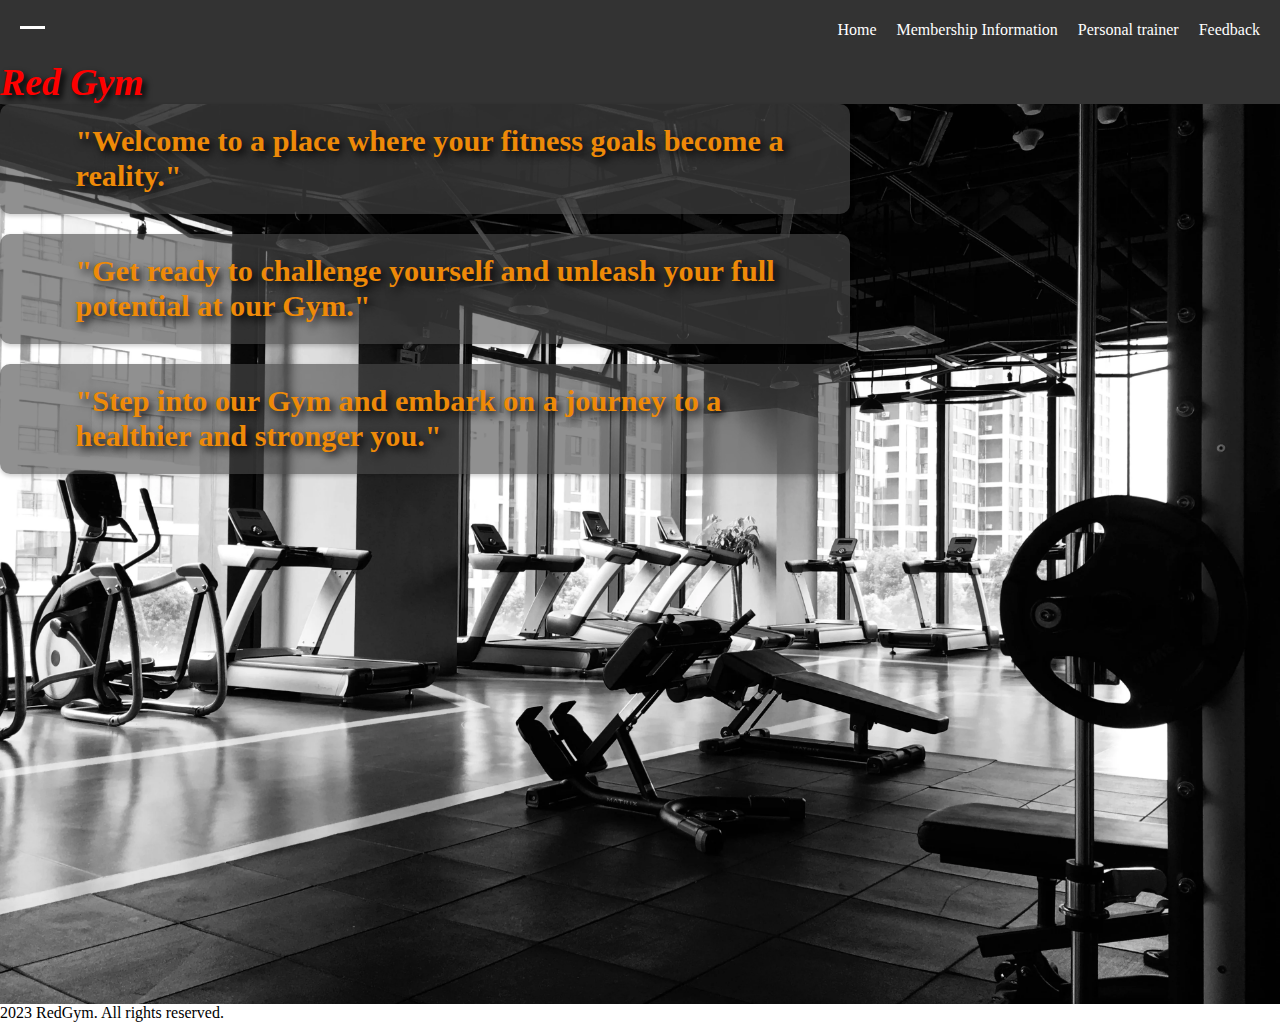
<file: index.html>
<!DOCTYPE html>
<html lang="en">
  <head>
    <meta charset="UTF-8" >
    <meta name="viewport" content="width=device-width, initial-scale=1.0" >
    <link rel="stylesheet" href="style/style.css" type="text/css" >
    <title>Red Gym</title>
  </head>
  <!--navbar-->
  <body>
    <nav class="navbar">
      <input type="checkbox" id="navbar-toggle" >
      <label for="navbar-toggle" class="menu-icon">
        <span class="hamburger"></span>
      </label>
      <ul class="menu">
        <li><a href="index.html">Home</a></li>
        <li><a href="membership.html">Membership Information</a></li>
        <li><a href="personaltr.html">Personal trainer</a></li>
        <li><a href="feedback.html">Feedback</a></li>
      </ul>
    </nav>
    <h1 class="logo">Red Gym</h1>
    <!--content-->
    <div class="index-background">
      <h3 class="window">
        "Welcome to a place where your fitness goals become a reality."
      </h3>
      <h3 class="window">
        "Get ready to challenge yourself and unleash your full potential at our
        Gym."
      </h3>
      <h3 class="window">
        "Step into our Gym and embark on a journey to a healthier and stronger
        you."
      </h3>
    </div>

    <footer>
      <p>2023 RedGym. All rights reserved.</p>
    </footer>
  </body>
</html>
</file>
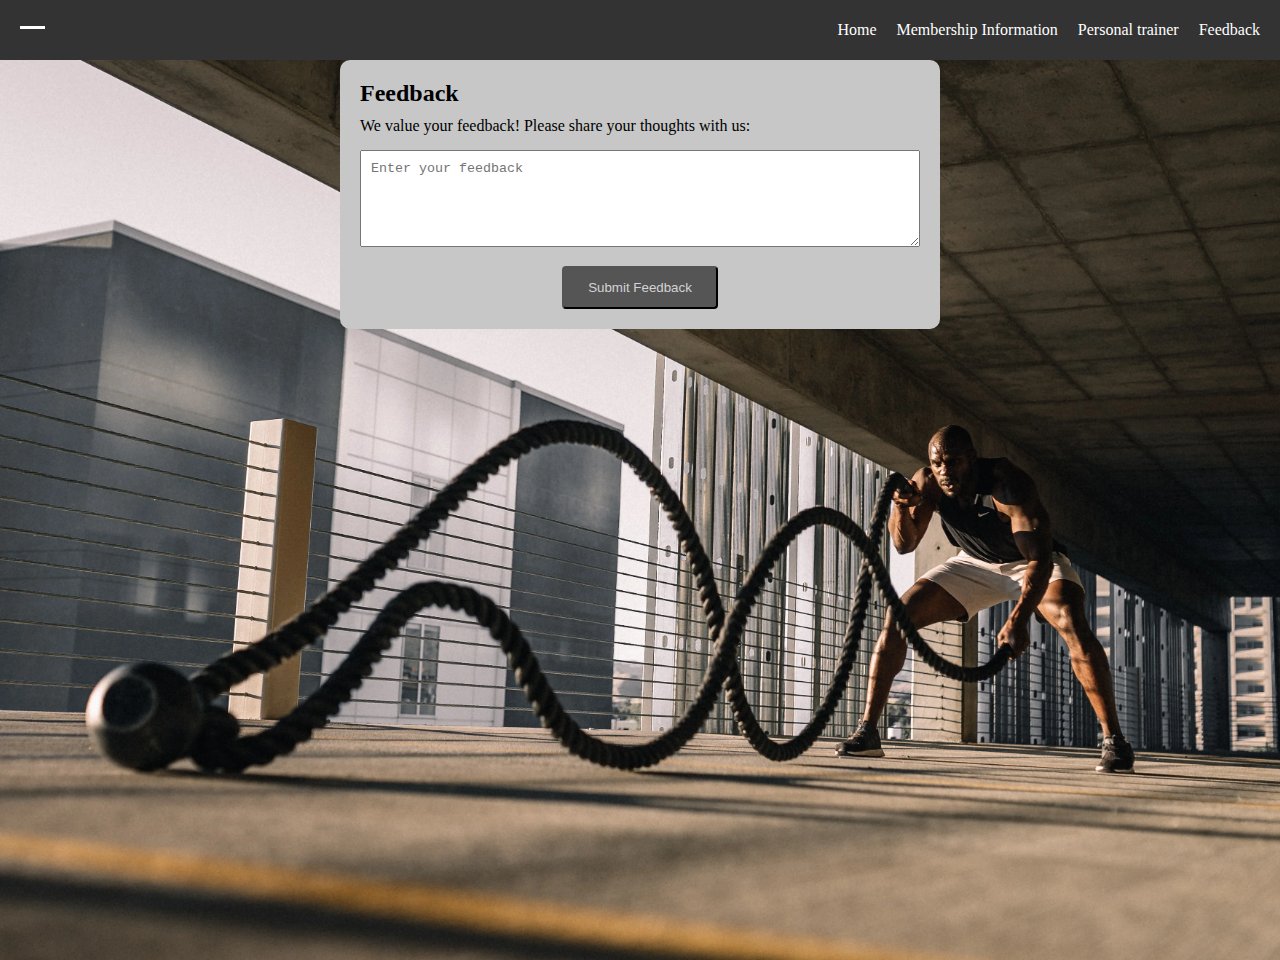
<file: feedback.html>
<!DOCTYPE html>
<html lang="en">
  <head>
    <meta charset="UTF-8" >
    <meta name="viewport" content="width=device-width, initial-scale=1.0" >
    <link rel="stylesheet" href="style/style.css" type="text/css" >
    <title>Red Gym</title>
  </head>

  <body>
    <div class="navbar">
      <input type="checkbox" id="navbar-toggle" >
      <label for="navbar-toggle" class="menu-icon">
        <span class="hamburger"></span>
      </label>
      <ul class="menu">
        <li><a href="index.html">Home</a></li>
        <li><a href="membership.html">Membership Information</a></li>
        <li><a href="personaltr.html">Personal trainer</a></li>
        <li><a href="feedback.html">Feedback</a></li>
      </ul>
    </div>

    <!--content-->
    <div class="form-background">
      <div class="feedback-section">
        <h2>Feedback</h2>
        <p>We value your feedback! Please share your thoughts with us:</p>
        <form action="index.html" method="post">
          <textarea name="feedback" id="feedback" rows="5" placeholder="Enter your feedback"></textarea>
          <input type="submit" value="Submit Feedback" class="btn">
        </form>
      </div>
    </div>
  </body>
</html>
</file>
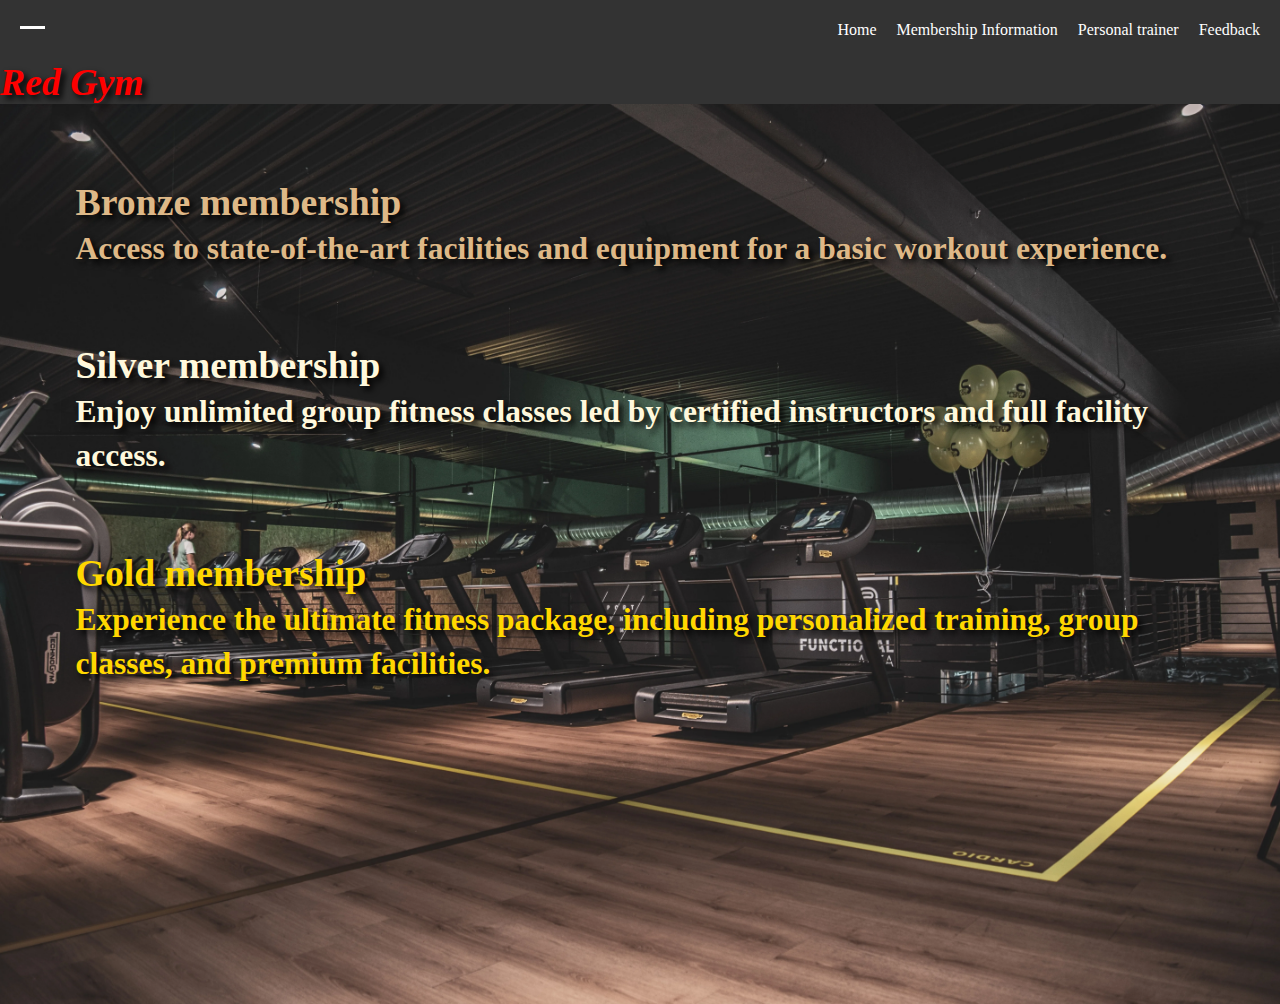
<file: membership.html>
<!DOCTYPE html>
<html lang="en">
  <head>
    <meta charset="UTF-8" >
    <meta name="viewport" content="width=device-width, initial-scale=1.0" >
    <link rel="stylesheet" href="style/style.css" type="text/css" >
    <title>Red Gym</title>
  </head>
  <body>
    <div class="navbar">
      <input type="checkbox" id="navbar-toggle" >
      <label for="navbar-toggle" class="menu-icon">
        <span class="hamburger"></span>
      </label>
      <ul class="menu">
        <li><a href="index.html">Home</a></li>
        <li><a href="membership.html">Membership Information</a></li>
        <li><a href="personaltr.html">Personal trainer</a></li>
        <li><a href="feedback.html">Feedback</a></li>
      </ul>
    </div>

    <h1 class="logo">Red Gym</h1>

    <!--content-->
    <div class="membership-info">
      <h3 class="bronze info">
        Bronze membership <br >
        <a class="small-text">
          Access to state-of-the-art facilities and equipment for a basic
          workout experience.</a
        >
      </h3>
      <h3 class="silver info">
        Silver membership<br >
        <a class="small-text"
          >Enjoy unlimited group fitness classes led by certified instructors
          and full facility access.</a
        >
      </h3>
      <h3 class="gold info">
        Gold membership<br >
        <a class="small-text"
          >Experience the ultimate fitness package, including personalized
          training, group classes, and premium facilities.</a
        >
      </h3>
    </div>
  </body>
</html>
</file>
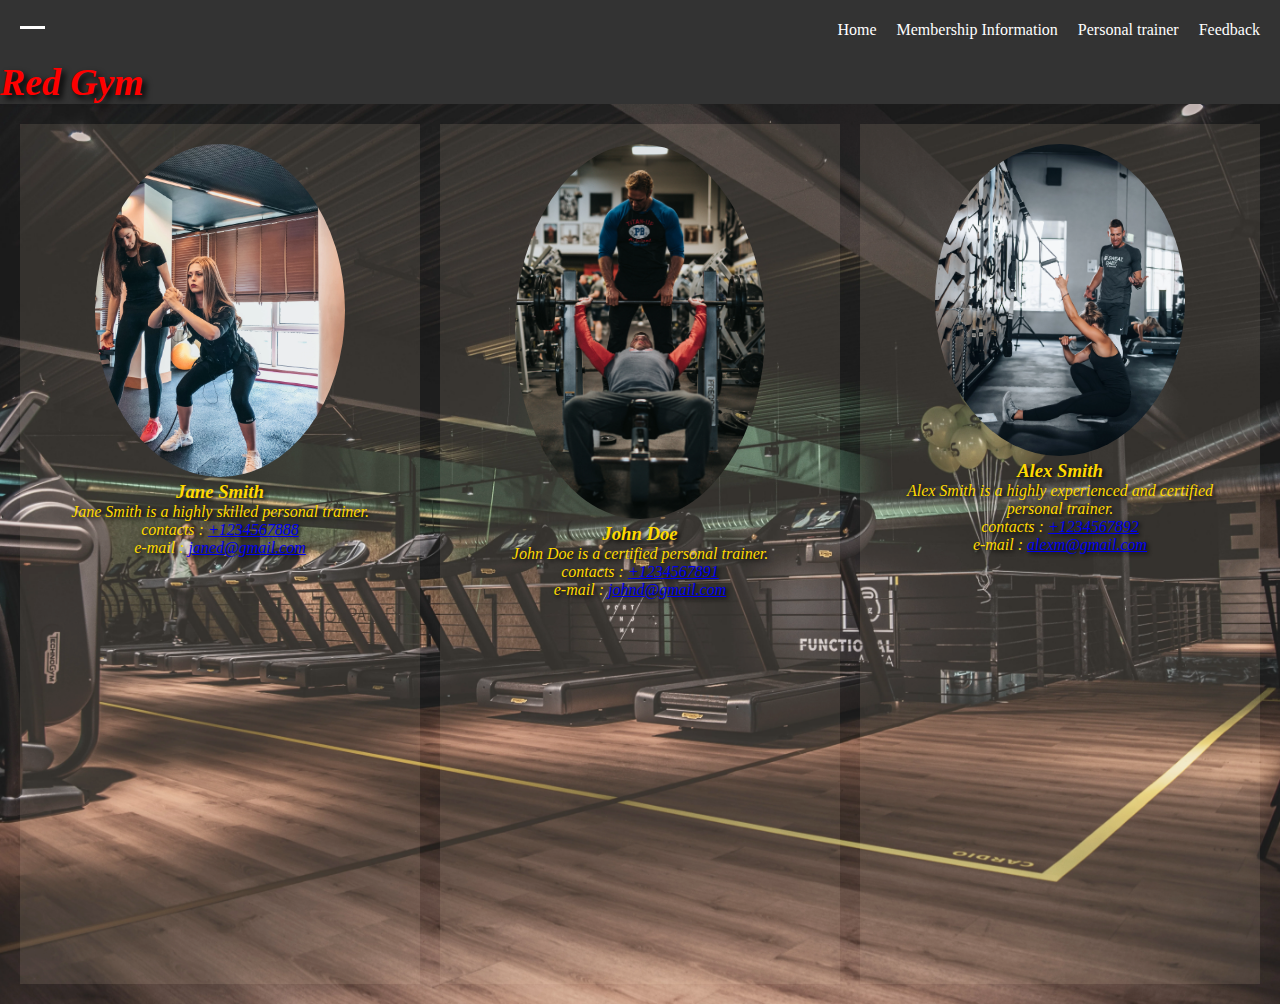
<file: personaltr.html>
<!DOCTYPE html>
<html lang="en">
  <head>
    <meta charset="UTF-8" >
    <meta name="viewport" content="width=device-width, initial-scale=1.0" >
    <link rel="stylesheet" href="style/style.css" type="text/css" >
    <title>Red Gym</title>
  </head>
  <body>
    <div class="navbar">
      <input type="checkbox" id="navbar-toggle" >
      <label for="navbar-toggle" class="menu-icon">
        <span class="hamburger"></span>
      </label>
      <ul class="menu">
        <li><a href="index.html">Home</a></li>
        <li><a href="membership.html">Membership Information</a></li>
        <li><a href="personaltr.html">Personal trainer</a></li>
        <li><a href="feedback.html">Feedback</a></li>
      </ul>
    </div>

    <h1 class="logo">Red Gym</h1>

    <!--content-->

    <div class="grid">
      <div class="trainer">
        <img src="/images/Jane-Smith-trainer.webp" alt="Image 1" >
        <h3 class="color-text name-text">Jane Smith</h3>
        <p class="intro">Jane Smith is a highly skilled personal trainer.</p>
        <p class="intro">
          contacts : <a href="tel:+1234567888">+1234567888</a>
        </p>
        <p class="intro">
          e-mail : <a href="email:janed@gmail.com">janed@gmail.com</a>
        </p>
      </div>

      <div class="trainer">
        <img src="/images/John-Doe-trainer.webp" alt="Image 2" >
        <h3 class="color-text name-text">John Doe</h3>
        <p class="intro">John Doe is a certified personal trainer.</p>
        <p class="intro">
          contacts : <a href="tel:+1234567891">+1234567891</a>
        </p>
        <p class="intro">
          e-mail : <a href="email:johnd@gmail.com">johnd@gmail.com</a>
        </p>
      </div>

      <div class="trainer">
        <img src="/images/Alex-Smith-trainer.webp" alt="Image 3" >
        <h3 class="color-text name-text">Alex Smith</h3>
        <p class="intro">
          Alex Smith is a highly experienced and certified personal trainer.
        </p>
        <p class="intro">
          contacts : <a href="tel:+1234567892">+1234567892</a>
        </p>
        <p class="intro">
          e-mail : <a href="email:alexm@gmail.com">alexm@gmail.com</a>
        </p>
      </div>
    </div>
  </body>
</html>
</file>
<file: style/style.css>
* {
  margin: 0;
  padding: 0;
  box-sizing: border-box;
}

/*      navbar        */

.navbar {
  background-color: #333;
  height: 60px;
  display: flex;
  justify-content: space-between;
  align-items: center;
  padding: 0 20px;
}

.menu {
  display: flex;
  list-style: none;
  margin: 0;
  padding: 0;
}

.menu li {
  margin-left: 20px;
}

.menu a {
  color: #fff;
  text-decoration: none;
  font-size: 16px;
}

.menu-icon {
  color: #fff;
  font-size: 24px;
  cursor: pointer;
}

.hamburger {
  display: block;
  width: 25px;
  height: 3px;
  background-color: #fff;
  margin-bottom: 5px;
  transition: background-color 0.3s ease;
}

#navbar-toggle {
  display: none;
}

@media (max-width: 768px) {
  .menu {
    display: none;
  }

  .menu-icon {
    display: block;
  }

  #navbar-toggle:checked ~ .menu {
    display: block;
    position: absolute;
    top: 60px;
    left: 0;
    right: 0;
    background-color: #333;
    padding: 20px;
  }

  #navbar-toggle:checked ~ .menu a {
    color: #fff;
    font-size: 16px;
    margin-bottom: 10px;
  }

  #navbar-toggle:checked ~ .menu-icon .hamburger:nth-child(1) {
    transform: rotate(45deg) translate(6px, 6px);
  }

  #navbar-toggle:checked ~ .menu-icon .hamburger:nth-child(2) {
    opacity: 0;
  }

  #navbar-toggle:checked ~ .menu-icon .hamburger:nth-child(3) {
    transform: rotate(-45deg) translate(6px, -6px);
  }
}
/*   Logo   */

.logo {
  font-style: oblique;
  font-size: 1cm;
  color: red;
  text-shadow: 4px 4px 6px black;
  background-color: #333;
}

/* Home background */

.index-background {
  background-image: url("/images/background-index.webp");
  background-color: #555;
  width: 100%;
  height: 100vh;
  max-height: 200vh;
  background-size: cover;
  background-repeat: no-repeat;
  background-position: center;
}
.window {
  text-align: left;
  padding-top: 2cm;
  padding-left: 2cm;
  padding-right: 1cm;
  color: rgb(238, 138, 8);
  font-size: 0.8cm;
  text-shadow: 4px 4px 8px rgb(0, 0, 0);
}
.window {
  background-color: #4b4a4a9d;
  border-radius: 10px;
  box-shadow: 0 2px 4px rgba(0, 0, 0, 0.2);
  max-width: 850px;
  padding-top: 20px;
  padding-bottom: 20px;
  margin-bottom: 20px;
}

/* membership */
.membership-info {
  background-image: url("/images/class-background.webp");
  background-color: #555;
  width: 100%;
  min-height: 100vh;
  background-size: cover;
  background-position: center;
  background-repeat: no-repeat;
}
.info {
  font-size: 1cm;
  text-shadow: 4px 4px 6px black;
  text-align: left;
  padding-top: 2cm;
  padding-left: 2cm;
  padding-right: 1cm;
}
.bronze {
  color: burlywood;
}
.silver {
  color: cornsilk;
}
.gold {
  color: gold;
}
.small-text {
  font-size: smaller;
}

/* Personal Trainer */

.grid {
  background-image: url("/images/class-background.webp");
  background-color: #555;
  width: 100%;
  min-height: 100vh;
  background-size: cover;
  background-position: center;
  background-repeat: no-repeat;
}

.grid {
  display: grid;
  grid-template-columns: repeat(auto-fit, minmax(300px, 1fr));
  grid-gap: 20px;
  padding: 20px;
}

.trainer {
  background-color: rgba(255, 228, 196, 0.116);
  padding: 20px;
  text-align: center;
}

.trainer img {
  width: 100%;
  max-width: 250px;
  height: auto;
  border-radius: 50%;
}

.contact {
  text-align: center;
  padding: 20px;
}

.intro,
.name-text,
.contact {
  font-style: oblique;
  font-size: normal;
  color: rgb(255, 217, 0);
  text-shadow: 2px 2px 4px rgb(0, 0, 0);
}

/* Feedback */

.form-background {
  background-image: url("/images/Join-us.webp");
  background-color: #333;
  width: 100%;
  min-height: 100vh;
  background-size: cover;
  background-position: center center;
  background-repeat: no-repeat;
}

.feedback-section {
  background-color: #c7c7c7;
  padding: 20px;
  border-radius: 10px;
  max-width: 600px;
  margin: 0 auto;
}

.feedback-section h2 {
  font-size: 24px;
  margin-bottom: 10px;
}

.feedback-section p {
  font-size: 16px;
  margin-bottom: 15px;
}

.feedback-section form {
  text-align: center;
}

.feedback-section textarea {
  width: 100%;
  padding: 10px;
  margin-bottom: 15px;
  resize: vertical;
}

.feedback-section .btn {
  display: inline-block;
  padding: 12px 24px;
  background-color: #555;
  color: #d3d3d3;
  text-decoration: none;
  border-radius: 4px;
  transition: background-color 0.3s ease;
}

.feedback-section .btn:hover {
  background-color: #333;
}

/* thanks    */

.thank-you {
  background-image: url("/images/background-index.webp");
  background-color: #333;
  width: 100%;
  min-height: 100vh;
  background-size: cover;
  background-position: center center;
  background-repeat: no-repeat;
}

.thank-you {
  text-align: center;
  padding-top: 20%;
  font-size: 0.8cm;
  color: chocolate;
}
.button {
  color: red;
}
</file>
